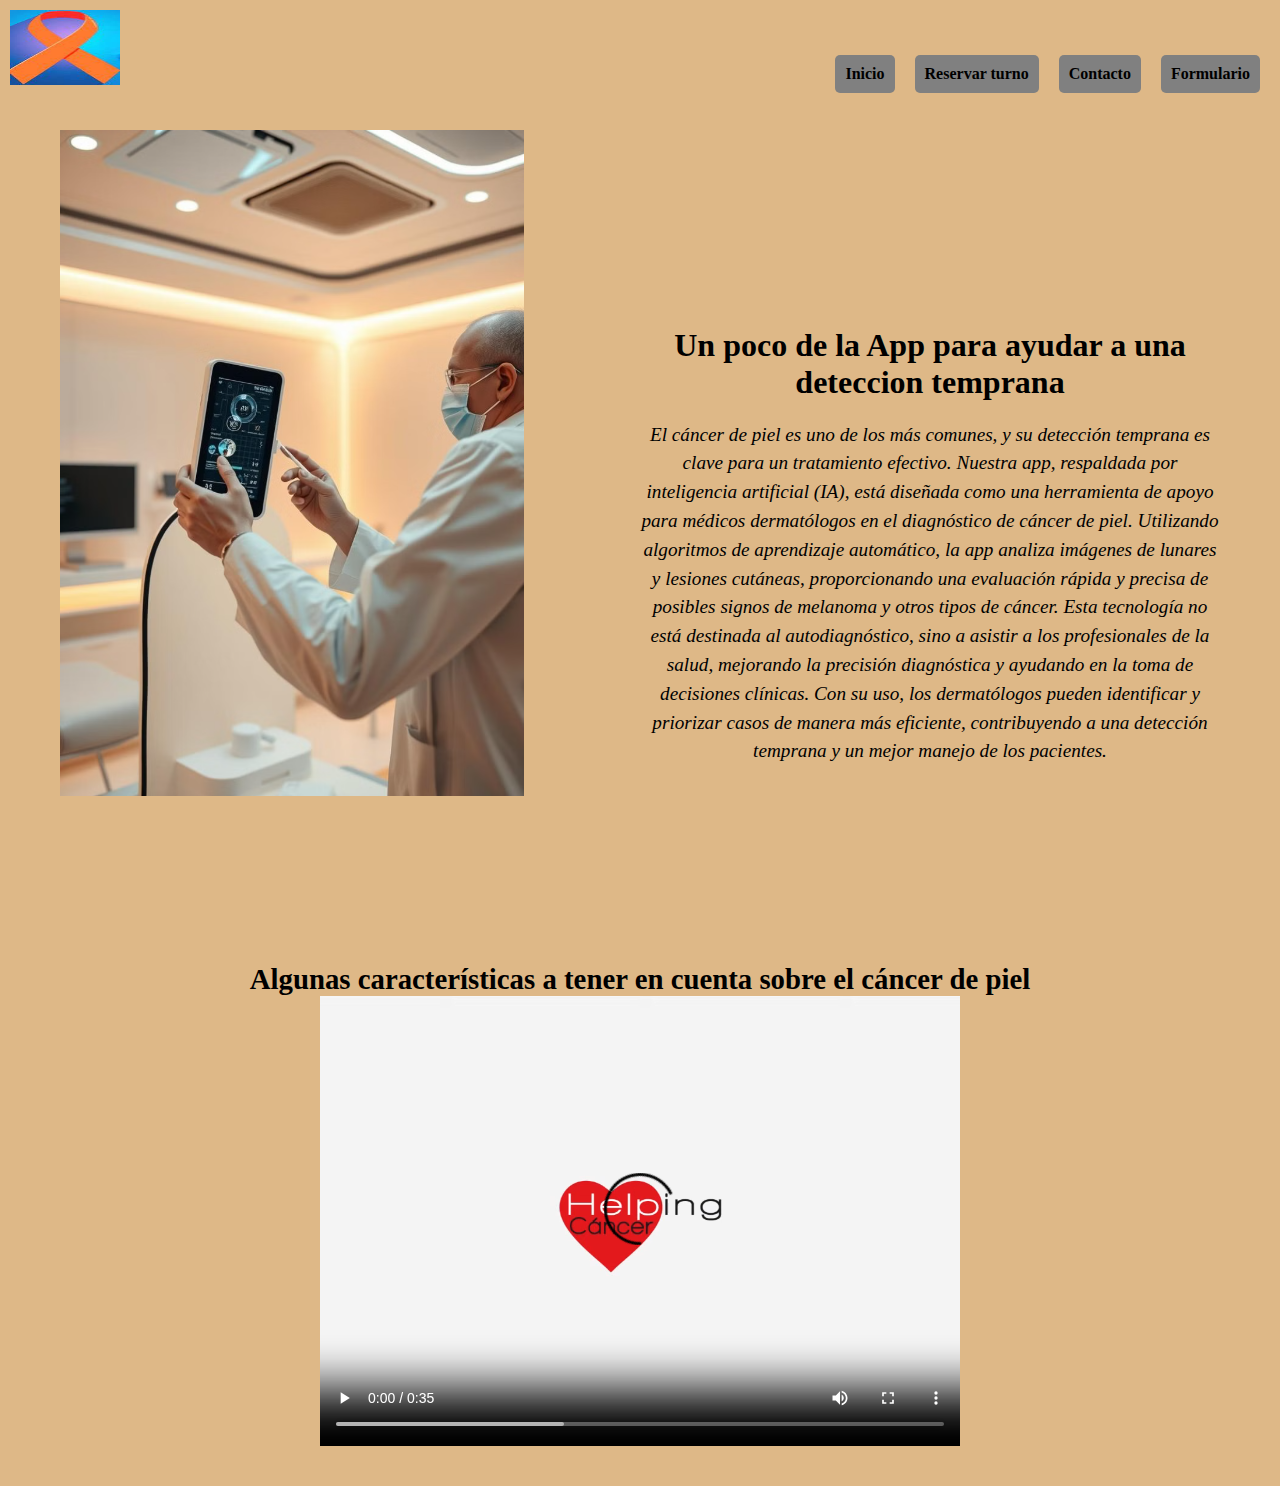
<file: pages/acercaDe.html>
<!DOCTYPE html>
<html lang="en">

<head>
    <meta charset="UTF-8">
    <meta name="viewport" content="width=device-width, initial-scale=1.0">
    <link rel="stylesheet" type="text/css" href="../css/stylepages.css">
    <title>Acerca de...</title>
</head>

<body>
    <header>

        <div id="marca">
            <img src="../image/logo.JPG" alt="el logo">
        </div>
        <nav id="menu">
            <ul>
                <li><a href="../index.html">Inicio</a></li>
                <li><a href="reservarTurno.html">Reservar turno</a></li>
                <li><a href="contacto.html" >Contacto</a></li>
                <li><a href="formulario.html">Formulario</a></li>
            </ul>
        </nav>

    </header>
    
    <main> 
        <section id="contenido_principal">
            <div class="contenedor-imagen-texto">
                <img src="../image/Detección Automática de Cáncer de Piel.png" alt="Medico dermatólogo">
                <div class="texto-contenedor">
                  <h1>Un poco de la App para ayudar a una deteccion temprana</h1>
                  <p>
                     El cáncer de piel es uno de los más comunes, y su detección temprana es clave para un tratamiento efectivo.
                     Nuestra app, respaldada por inteligencia artificial (IA), está diseñada como una herramienta de apoyo para
                     médicos dermatólogos en el diagnóstico de cáncer de piel. Utilizando algoritmos de aprendizaje automático,
                     la app analiza imágenes de lunares y lesiones cutáneas, proporcionando una evaluación rápida y precisa de
                     posibles signos de melanoma y otros tipos de cáncer.   
                     Esta tecnología no está destinada al autodiagnóstico, sino a asistir a los profesionales de la salud,
                     mejorando la precisión diagnóstica y ayudando en la toma de decisiones clínicas. Con su uso, los
                     dermatólogos pueden identificar y priorizar casos de manera más eficiente, contribuyendo a una detección
                     temprana y un mejor manejo de los pacientes.
                   </p>   
                </div>
            </div>

        </section>
    </main>
       
    <article>
            <h2>Algunas características a tener en cuenta sobre el cáncer de piel</h2>
            <video src="../video/5 Signos de cáncer de piel.mp4" controls ></video>
    </article>
        
</body>

</html>
</file>
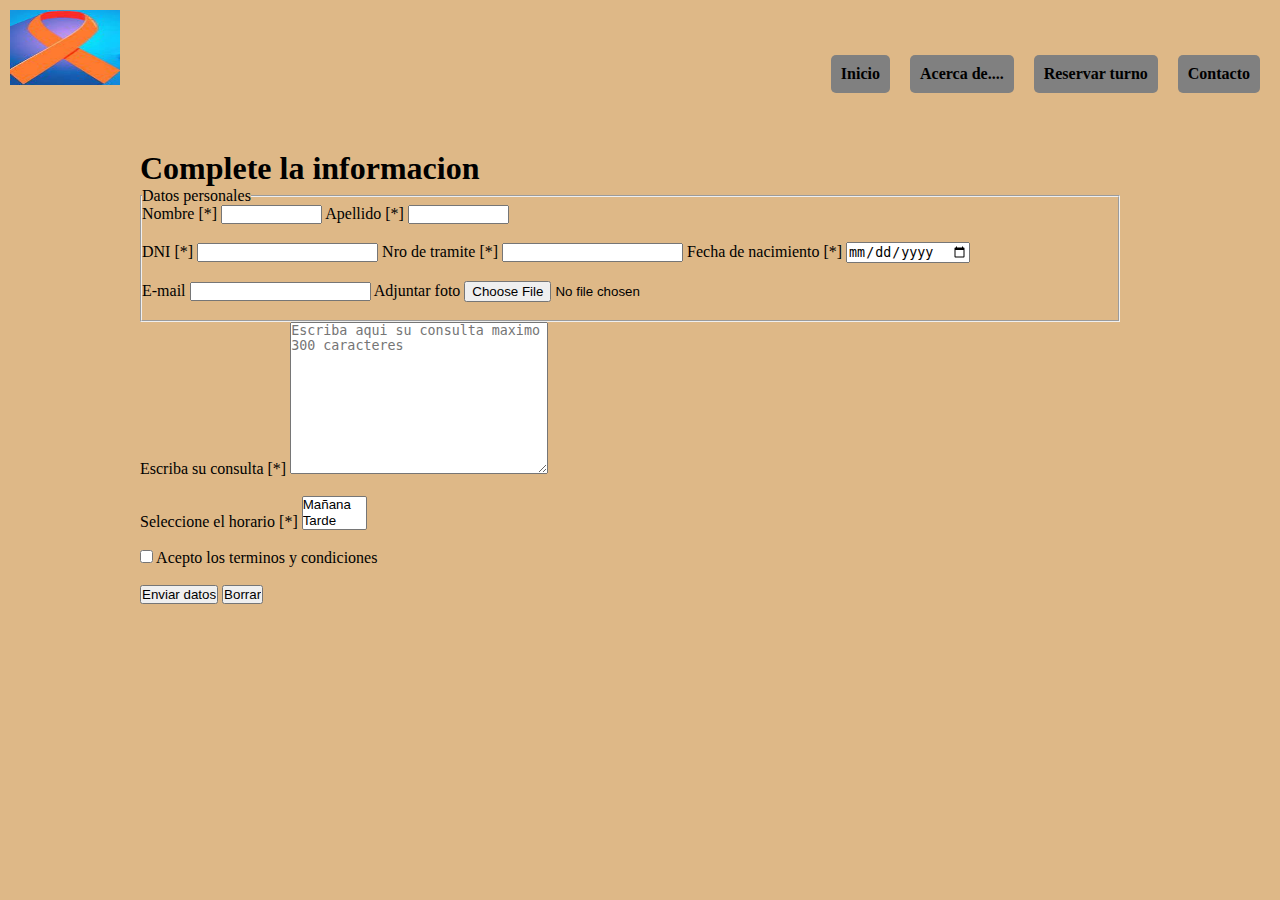
<file: pages/formulario.html>
<!DOCTYPE html>
<html lang="en">
<head>
    <meta charset="UTF-8">
    <meta name="viewport" content="width=device-width, initial-scale=1.0">
    <link rel="stylesheet" type="text/css" href="../css/stylepages.css">
    <title>Formulario</title>
</head>
<body>
    <header>
        <div id="marca">
            <img src="../image/logo.JPG" alt="el logo" width="110" height="75">
        </div>
        <nav id="menu">
            <ul>
                <li><a href="../index.html">Inicio</a></li>
                <li><a href="acercaDe.html">Acerca de....</a></li>
                <li><a href="reservarTurno.html">Reservar turno</a></li>
                <li><a href="contacto.html">Contacto</a></li>
            </ul>
        </nav>
    </header>

    <section id="contenido_formulario">
     <h1>Complete la informacion</h1>
     <form action="https://formspree.io/f/xbljgpzk" method="post">
        
     <fieldset>
        <legend>Datos personales</legend>
        <label for="nombre">Nombre [*]</label>
        <input type="text" name="" size="10" maxlength="15" required>
        <label for="apellido">Apellido [*]</label>
        <input type="text" name="" size="10" maxlength="15" required><br><br>
        <label for="dni">DNI [*]</label>
        <input type="number" name="dni" id="" required>
        <label for="tramite">Nro de tramite [*]</label>
        <input type="password" name="tramite" id="" required>
        <label for="fech_nac">Fecha de nacimiento [*]</label>
        <input type="date" name="fech_nac" id="" required> <br><br>
        <label for="correo">E-mail</label>
        <input type="email" name="correo" id="">
        <label for="adjunto">Adjuntar foto</label>
        <input type="file" name="adjunto" id=""><br><br>
     </fieldset>
     <label for="comentarios">Escriba su consulta [*]</label>  
     <textarea name="comentarios" id="" cols="30" rows="10" placeholder="Escriba aqui su consulta maximo 300 caracteres"></textarea>
     <br><br>
     <label for="turno">Seleccione el horario [*]</label> 
     <select name="turno" id="" size="2">
        <option value="1">Mañana</option>
        <option value="2">Tarde</option>
        <option value="3">Vespertino</option>
        <option value="4">Noche</option>
     </select>
     <br><br>
     <input type="checkbox" name="condiciones" id="" required>
     Acepto los terminos y condiciones <br><br>
     <input type="submit" value="Enviar datos"> 
     <input type="reset" value="Borrar">
     
     </form>
    </section>

</body>
</html>
</file>
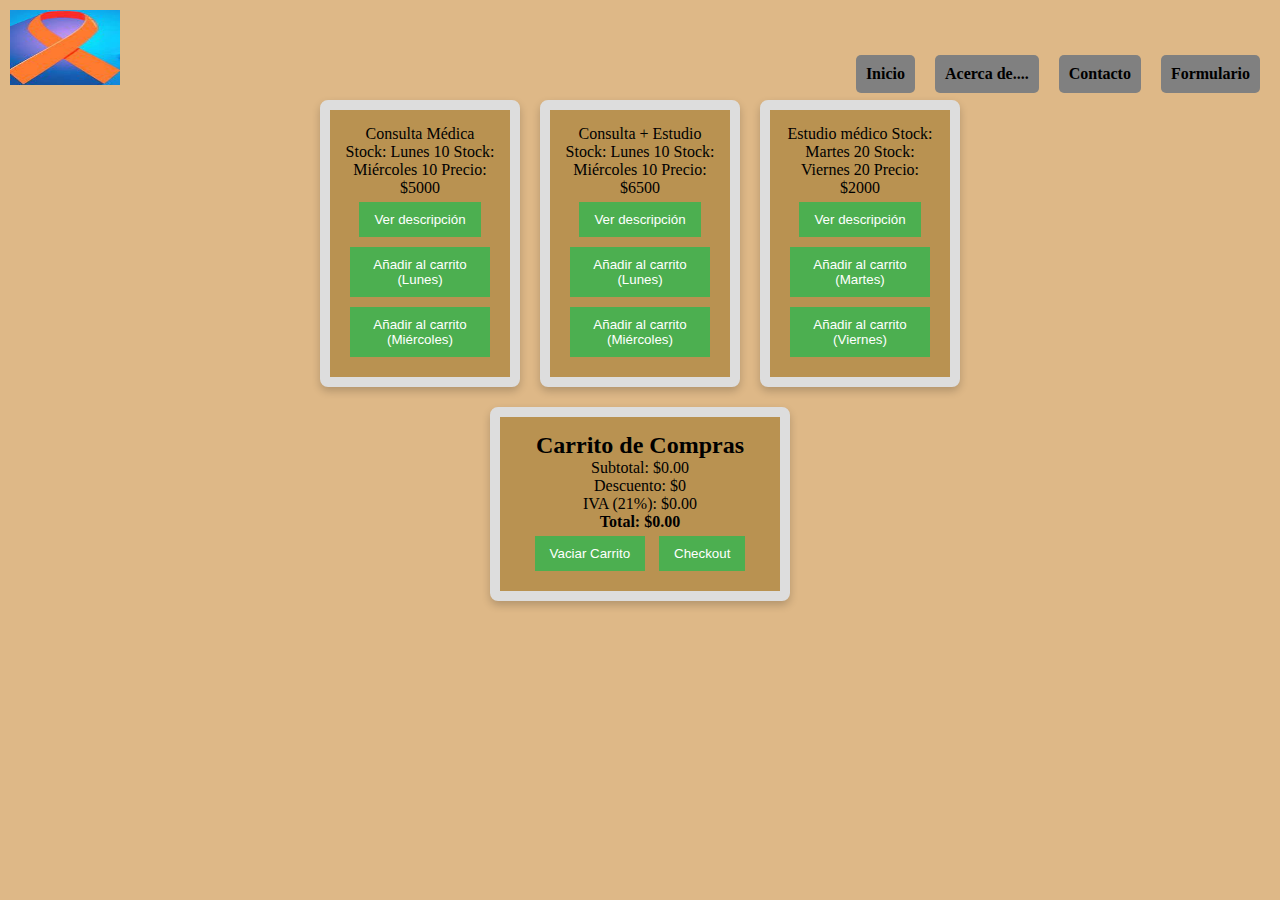
<file: pages/reservarTurno.html>
<!DOCTYPE html>
<html lang="en">
<head>
    <meta charset="UTF-8">
    <meta name="viewport" content="width=device-width, initial-scale=1.0">
    <link rel="stylesheet" type="text/css" href="../css/stylepages.css">
    <title>Carrito de reservas</title>
</head>

<body>

    <header id="Inicio">
        <div id="marca">
            <img src="../image/logo.JPG" alt="el logo" width="110" height="75">
        </div>

        <nav id="menu">
            <ul>
                <li><a href="../index.html">Inicio</a></li>
                <li><a href="acercaDe.html">Acerca de....</a></li>
                <li><a href="contacto.html">Contacto</a></li>
                <li><a href="formulario.html" >Formulario</a></li>
            </ul>
        </nav>

    </header>

    <div id="productos">
        <div class="card" id="producto-1">
         <span>Consulta Médica</span>
         <span>Stock: Lunes <span id="lunes-1">10</span></span></span>
         <span>Stock: Miércoles <span id="miercoles-1" >10</span></span></span>
         <span>Precio: $5000</span>
         <button onclick="mostrarDescripcion(1)">Ver descripción</button>
         <button onclick="agregarAlCarrito(1, 'lunes')">Añadir al carrito (Lunes)</button>
         <button onclick="agregarAlCarrito(1, 'miercoles')">Añadir al carrito (Miércoles)</button>
        </div>

        <div class="card" id="producto-2">
         <span>Consulta + Estudio</span>
         <span>Stock: Lunes <span id="lunes-2">10</span></span></span>
         <span>Stock: Miércoles <span id="miercoles-2" >10</span></span></span>
         <span>Precio: $6500</span>
         <button onclick="mostrarDescripcion(2)">Ver descripción</button>
         <button onclick="agregarAlCarrito(2, 'lunes')">Añadir al carrito (Lunes)</button>
         <button onclick="agregarAlCarrito(2, 'miercoles')">Añadir al carrito (Miércoles)</button>
        </div>

        <div class="card" id="producto-3">
         <span>Estudio médico</span>
         <span>Stock: Martes <span id="martes-3">20</span></span></span>
         <span>Stock: Viernes <span id="viernes-3">20</span></span></span>
         <span>Precio: $2000</span>
         <button onclick="mostrarDescripcion(3)">Ver descripción</button>
         <button onclick="agregarAlCarrito(3, 'martes')">Añadir al carrito (Martes)</button>
         <button onclick="agregarAlCarrito(3, 'viernes')">Añadir al carrito (Viernes)</button>
        </div>

    </div>

    <div id="carrito">
        <h2>Carrito de Compras</h2>
        <ul id="lista-carrito"></ul>
        <p>Subtotal: $<span id="subtotal-carrito">0</span></p>
        <p>Descuento: $<span id="descuento-carrito">0</span></p>
        <p>IVA (21%): $<span id="iva-carrito">0</span></p>
        <p><strong>Total: $<span id="total-carrito">0</span></strong></p>
        <button onclick="vaciarCarrito()">Vaciar Carrito</button>
        <button onclick="mostrarCheckout()">Checkout</button>
    </div>

    <!-- Modal de Checkout -->
    <div id="checkout-modal">
        <div class="checkout-content">
            <h2>Finalizar Compra</h2>
            <p>Subtotal: $<span id="modal-subtotal">0</span></p>
            <p>Descuento: $<span id="modal-descuento">0</span></p>
            <p>IVA: $<span id="modal-iva">0</span></p>
            <p><strong>Total a Pagar: $<span id="modal-total">0</span></strong></p>
            <button onclick="realizarCompra()">Confirmar Compra</button>
            <button onclick="cerrarCheckout()">Cancelar</button>
        </div>
    </div>


    <div id="calendario"></div>

    <script src="../js/apps.js"></script>

</body>

</html>
</file>
<file: css/stylepages.css>
*{
    margin: 0;
    padding: 0;
    box-sizing: border-box;
}

body{
    background-color: burlywood;
    font-family: 'Roboto', 'Open Sans', 'Helvetica Neue';
}

#marca {
    position: absolute; /* Lo colocamos en una posición fija */
    top: 10px; /* Distancia desde la parte superior */
    left: 10px; /* Distancia desde el margen izquierdo */
}

#marca img {
    width: 110px;
    height: 75px;
}

#menu {
    position: absolute; /* Posiciona el menú */
    top: 5%; /* Ajusta la altura del menú */
    right: 0; /* Alinea el menú a la derecha */
    padding: 10px;
    box-sizing: border-box;
    display: flex;
    flex-direction: row;
}

#menu ul {
    display: flex;
    list-style-type: none;
    padding: 0;  
    margin: 0;  
}
#menu ul li {
    margin:0 10px;
}

#menu ul li a {
    display: block;
    background-color: gray;
    color: black;
    font-weight: bolder;
    text-decoration: none;
    padding: 10px;
    border-radius: 5px;
    transition: background-color 0.3s;
    -webkit-transition: background-color 0.3s;
    -moz-transition: background-color 0.3s;
    -ms-transition: background-color 0.3s;
    -o-transition: background-color 0.3s;
    -webkit-border-radius: 5px;
    -moz-border-radius: 5px;
    -ms-border-radius: 5px;
    -o-border-radius: 5px;
}

#menu ul li a:hover {
    color: rgb(58, 57, 56);
    background-color: rgba(230, 182, 9, 0.5); /* Color de fondo al hacer hover */
}

#contenido_principal {
    display: flex;
    justify-content: space-between;
    align-items: stretch;  /* Asegura que ambos hijos ocupen el mismo alto */
    margin-top: 0px; /* Agregado para evitar que se superpongan con la marca y el menú */
    width: 100%;
    max-width: 1200px; /* Limita el ancho máximo */
    margin: 0 auto; /* Centra el contenedor */
    padding: 130px 20px 0 20px;
}

.contenedor-imagen-texto {
    display: flex;
    width: 100%;
    justify-content: space-between;
    align-items: stretch; /* Ambos deben tener el mismo alto */
}

.contenedor-imagen-texto img {
    max-width: 50%;
    height: 80%;
    object-fit: cover; /* Asegura que la imagen cubra el espacio sin deformarse */
}

.texto-contenedor {
    width: 50%;
    height: 100%; /* Igualando el alto */
    display: flex;
    flex-direction: column;
    justify-content: center; /* Centra el contenido verticalmente */
    /* padding: 20%; */
    text-align: center;
}

.texto-contenedor h1 {
    font-size: 2em;
    margin-bottom: 20px;
}

.texto-contenedor p {
    font-size: 1.2em;
    line-height: 1.5;
    font-style: italic;
}

article{
    display: flex;
    flex-direction: column;
    justify-content: center;
    align-items: center;
    margin-top: 0; /* Separación del contenido anterior */
}

article h2 {
    font-size: 1.8em;
    margin: 0;
    text-align: center;
}

article video {
    width: 50%;
    height: 50vh; /* Video ocupa el 50% de la altura de la página */
    object-fit: cover;
    margin: 0 0 40px 0;

}
#contenido_contacto {
    width: 100%;
    max-width: 1000px; /* Limita el ancho máximo  */
    margin: 0 auto; /*Centra el contenedor*/
    padding: 150px 20px 0 0;
}
#contenido_contacto p{
    text-align: center;
    font-style: italic;
}
#contenido_contacto h1 {
    background-color: rgb(185, 146, 81);
    text-align: center;
    border-radius: 5px;
    width: 50%;
    margin: 0 0 20px 25%;
    -webkit-border-radius: 5px;
    -moz-border-radius: 5px;
    -ms-border-radius: 5px;
    -o-border-radius: 5px;
}
#contenido_formulario{
    width: 100%;
    max-width: 1000px; /* Limita el ancho máximo  */
    margin: 0 auto; /*Centra el contenedor*/
    padding: 150px 20px 40px 0;
}

@media (max-width: 768px) {
    #marca img {
        width: 90px; /* Reducir tamaño de la imagen */
    }

    #menu ul {
        flex-direction: column; /* Cambia la dirección de los botones a vertical */
        align-items: flex-end; /* Alinea los botones a la derecha */
    }

    #contenido_principal {
        flex-direction: column;
        align-items: center;
        padding: 20px;
    }

    .contenedor-imagen-texto {
        flex-direction: column;
        align-items: center;
    }

    .contenedor-imagen-texto img {
        width: 80%;
    }

    .texto-contenedor {
        width: 80%;
        text-align: center;
    }

    article video {
        height: 40vh;
    }

    article h2 {
        font-size: 1.5em;
    }
}

#Inicio {
    margin: 0 0 100px 0;
}

/*Ajustar diseño del contenedor de productos */
#productos {
    display: flex; /* Mantiene el diseño flexible */
    flex-wrap: wrap; /* Permite que las tarjetas se ajusten automáticamente en varias filas */
    justify-content: center; /* Centra las tarjetas */
    gap: 20px; /* Añade espacio entre tarjetas */
    margin-bottom: 20px; /* Espaciado inferior */
}

/*Ajustar diseño de las tarjetas */
.card {
    background-color: rgb(185, 146, 81);
    border: 10px solid #ddd;
    padding: 15px;
    width: 200px; /* Tamaño inicial */
    max-width: 100%; /* Ajuste dinámico para pantallas pequeñas */
    box-shadow: 0 4px 8px rgba(0, 0, 0, 0.2);
    border-radius: 8px;
    text-align: center;
}

/*Ajustar diseño del carrito */
#carrito {
    margin: 20px auto;
    background-color: rgb(185, 146, 81);
    border: 10px solid #ddd;
    padding: 15px;
    width: 300px; /* Tamaño inicial */
    max-width: 90%; /* Ajuste dinámico para pantallas pequeñas */
    box-shadow: 0 4px 8px rgba(0, 0, 0, 0.2);
    border-radius: 8px;
    text-align: center;
}


@media (max-width: 768px) {
    /*Modificar diseño de las tarjetas en pantallas pequeñas */
    .card {
        width: 90%; /* Ocupa la mayor parte del ancho */
    }

    /*Ajustar diseño del carrito en pantallas pequeñas */
    #carrito {
        width: 100%; /* Ocupa todo el ancho disponible */
        margin: 10px auto; /* Centrado */
    }

    /*Ajustar diseño del contenedor de productos */
    #productos {
        flex-direction: column; /* Cambia a diseño vertical */
        align-items: center; /* Centra las tarjetas */
    }
}
button {
    background-color: #4CAF50;
    color: white;
    border: none;
    padding: 10px 15px;
    cursor: pointer;
    margin: 5px;
}

button:hover {
    background-color: #45a049;
}

.agotado {
    opacity: 0.5;
    cursor: not-allowed;
}

.descuento {
    color: green;
    font-weight: bold;
}

#checkout-modal {
    display: none;
    position: fixed;
    top: 0;
    left: 0;
    width: 100%;
    height: 100%;
    background-color: rgba(0,0,0,0.5);
    justify-content: center;
    align-items: center;
}

.checkout-content {
    background-color: white;
    padding: 20px;
    border-radius: 10px;
    width: 300px;
}
</file>
